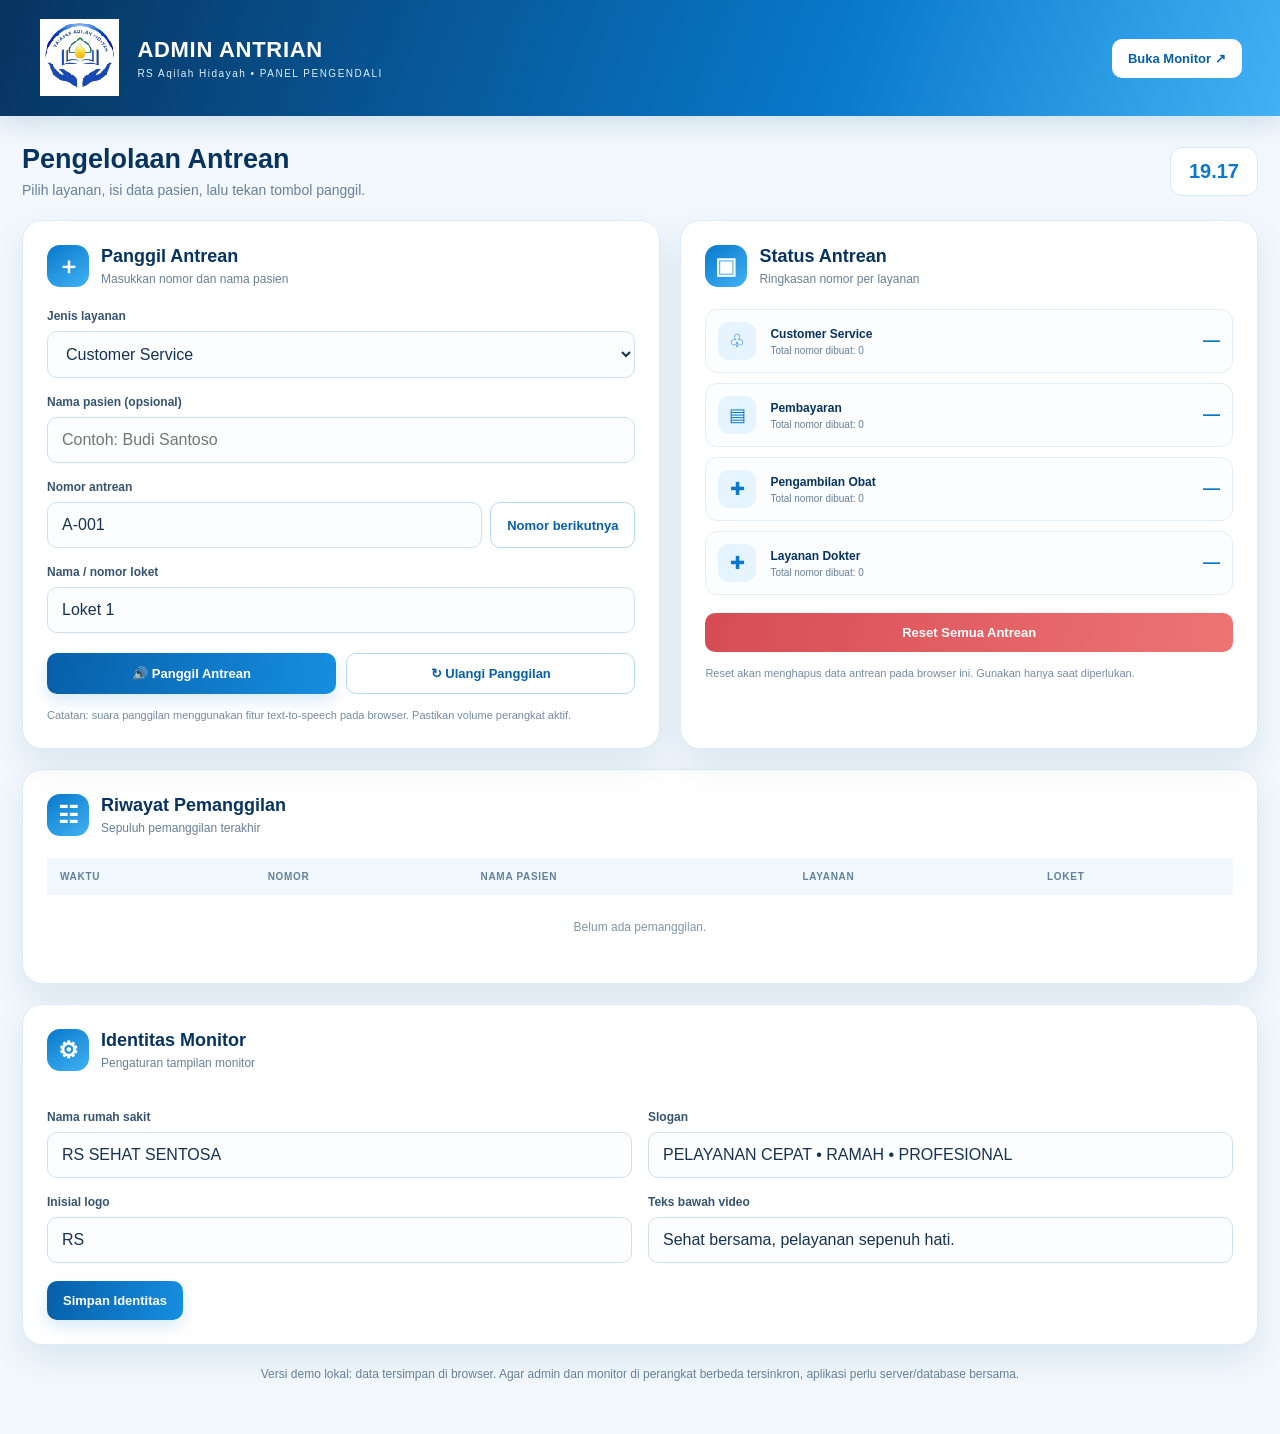
<file: antrian/admin.html>
<!DOCTYPE html>
<html lang="id">
<head>
  <meta charset="UTF-8">
  <meta name="viewport" content="width=device-width, initial-scale=1.0">
  <title>Admin Antrean - RS Aqilah Hidayah</title>
  <link rel="stylesheet" href="style.css">
</head>
<body class="admin-page">
  <header class="admin-header">
    <div class="hospital-brand">
      <img src="assets/logo-rs.png"
     alt="Logo Rumah Sakit"
     class="hospital-logo">
      <div>
        <h1>ADMIN ANTRIAN</h1>
        <p>RS Aqilah Hidayah • PANEL PENGENDALI</p>
      </div>
    </div>
    <a class="button button-light" href="index.html" target="_blank">Buka Monitor ↗</a>
  </header>

  <main class="admin-container">
    <section class="welcome-row">
      <div>
        <h2>Pengelolaan Antrean</h2>
        <p>Pilih layanan, isi data pasien, lalu tekan tombol panggil.</p>
      </div>
      <div class="admin-clock" id="adminClock">--:--</div>
    </section>

    <section class="admin-layout">
      <article class="panel admin-form-panel">
        <div class="panel-title">
          <span class="title-icon">＋</span>
          <div><h3>Panggil Antrean</h3><p>Masukkan nomor dan nama pasien</p></div>
        </div>

        <label for="serviceSelect">Jenis layanan</label>
        <select id="serviceSelect">
          <option value="cs">Customer Service</option>
          <option value="payment">Pembayaran</option>
          <option value="pharmacy">Pengambilan Obat</option>
          <option value="doctor">Layanan Dokter</option>
        </select>

        <label for="patientName">Nama pasien (opsional)</label>
        <input id="patientName" type="text" placeholder="Contoh: Budi Santoso" maxlength="70">

        <label for="queueNumber">Nomor antrean</label>
        <div class="number-input-row">
          <input id="queueNumber" type="text" placeholder="A-001" maxlength="12">
          <button class="button button-outline" id="nextNumberBtn" type="button">Nomor berikutnya</button>
        </div>

        <label for="counterName">Nama / nomor loket</label>
        <input id="counterName" type="text" placeholder="Contoh: Loket 1" value="Loket 1">

        <div class="form-actions">
          <button class="button button-primary" id="callBtn" type="button">🔊 Panggil Antrean</button>
          <button class="button button-outline" id="repeatBtn" type="button">↻ Ulangi Panggilan</button>
        </div>
        <p class="hint">Catatan: suara panggilan menggunakan fitur text-to-speech pada browser. Pastikan volume perangkat aktif.</p>
      </article>

      <article class="panel current-panel">
        <div class="panel-title">
          <span class="title-icon">▣</span>
          <div><h3>Status Antrean</h3><p>Ringkasan nomor per layanan</p></div>
        </div>
        <div id="adminServiceStatus" class="admin-status-list"></div>
        <button class="button button-danger button-full" id="resetBtn" type="button">Reset Semua Antrean</button>
        <p class="hint">Reset akan menghapus data antrean pada browser ini. Gunakan hanya saat diperlukan.</p>
      </article>
    </section>

    <section class="panel history-panel">
      <div class="panel-title">
        <span class="title-icon">☷</span>
        <div><h3>Riwayat Pemanggilan</h3><p>Sepuluh pemanggilan terakhir</p></div>
      </div>
      <div class="table-wrap">
        <table>
          <thead><tr><th>Waktu</th><th>Nomor</th><th>Nama Pasien</th><th>Layanan</th><th>Loket</th></tr></thead>
          <tbody id="historyBody"><tr><td colspan="5" class="empty-cell">Belum ada pemanggilan.</td></tr></tbody>
        </table>
      </div>
    </section>

    <section class="panel settings-panel">
      <div class="panel-title">
        <span class="title-icon">⚙</span>
        <div><h3>Identitas Monitor</h3><p>Pengaturan tampilan monitor</p></div>
      </div>
      <div class="settings-grid">
        <div><label for="settingHospital">Nama rumah sakit</label><input id="settingHospital" value="RS Aqilah Hidayah "></div>
        <div><label for="settingTagline">Slogan</label><input id="settingTagline" value="PELAYANAN CEPAT • RAMAH • PROFESIONAL"></div>
        <div><label for="settingLogo">Inisial logo</label><input id="settingLogo" value="RS" maxlength="4"></div>
        <div><label for="settingCaption">Teks bawah video</label><input id="settingCaption" value="Sehat bersama, pelayanan sepenuh hati."></div>
      </div>
      <button class="button button-primary" id="saveSettingsBtn" type="button">Simpan Identitas</button>
    </section>
    <div class="admin-note">Versi demo lokal: data tersimpan di browser. Agar admin dan monitor di perangkat berbeda tersinkron, aplikasi perlu server/database bersama.</div>
  </main>
  <script src="app.js"></script>
</body>
</html>
</file>
<file: antrian/style.css>
:root{
  --blue-950:#07335f;--blue-900:#064a86;--blue-800:#075fa8;--blue-700:#0879cb;
  --blue-600:#168ee0;--blue-100:#e6f4ff;--blue-50:#f4faff;--white:#fff;
  --ink:#16324f;--muted:#688098;--border:#d7e8f6;--shadow:0 14px 35px rgba(5,69,125,.10);
}
*{box-sizing:border-box}
body{margin:0;font-family:Inter,Segoe UI,Arial,sans-serif;color:var(--ink);background:linear-gradient(135deg,#edf8ff,#f8fcff 55%,#e4f2ff);min-height:100vh}
button,input,select{font:inherit}
.hospital-header,.admin-header{background:linear-gradient(110deg,var(--blue-950),var(--blue-700) 65%,#42b2f4);color:#fff;display:flex;align-items:center;justify-content:space-between;gap:20px;padding:20px clamp(18px,3vw,48px);box-shadow:0 8px 25px #064a8626}
.hospital-brand{display:flex;align-items:center;gap:15px;min-width:0}
.logo-mark{width:32px;height:32px;border-radius:17px;background:#fff;color:var(--blue-700);display:grid;place-items:center;font-weight:900;font-size:23px;letter-spacing:-1px;box-shadow:0 7px 18px #00284b33;flex-shrink:0;border:3px solid #d9f1ff}
.hospital-brand h1{font-size:clamp(20px,2.2vw,32px);margin:0 0 5px;letter-spacing:.7px}
.hospital-brand p{font-size:11px;letter-spacing:1.5px;margin:0;color:#d9efff}
.header-info{text-align:right;white-space:nowrap}.header-info #clock{font-size:26px;font-weight:800;letter-spacing:1px}.header-info #dateText{font-size:12px;color:#e0f3ff;margin-top:4px}
.monitor-main{padding:24px clamp(14px,3vw,44px) 16px;max-width:1900px;margin:auto}
.featured-grid{display:grid;grid-template-columns:minmax(280px,.9fr) minmax(0,1.45fr);gap:22px}
.panel{background:#fff;border:1px solid #dcecf8;border-radius:20px;box-shadow:var(--shadow);overflow:hidden}
.called-card{background:linear-gradient(145deg,#fff 10%,#e5f5ff);padding:clamp(22px,3vw,40px);display:flex;align-items:center;justify-content:center;text-align:center;flex-direction:column;min-height:320px;position:relative}
.called-card:before{content:"";position:absolute;width:220px;height:220px;border-radius:50%;background:#bce6ff44;right:-100px;top:-95px}
.section-label{font-weight:800;color:var(--blue-800);font-size:clamp(12px,1.2vw,16px);letter-spacing:1.1px;display:flex;align-items:center;gap:9px;z-index:1}
.pulse-dot{width:9px;height:9px;border-radius:50%;background:#15b87a;box-shadow:0 0 0 5px #15b87a20}
.called-number{font-size:clamp(58px,8vw,112px);line-height:1.05;font-weight:900;letter-spacing:-3px;color:var(--blue-700);margin:22px 0 8px;text-shadow:0 4px 0 #0879cb12;z-index:1;overflow-wrap:anywhere}
.called-name{font-size:clamp(19px,2.2vw,30px);font-weight:800;color:var(--blue-950);z-index:1}
.called-service{color:var(--muted);margin-top:8px;font-size:15px;z-index:1}
.counter-pill{margin-top:22px;padding:10px 20px;border-radius:999px;color:#fff;background:linear-gradient(90deg,var(--blue-800),var(--blue-600));font-weight:800;font-size:13px;letter-spacing:1px;z-index:1}
.promo-card{padding:18px;display:flex;flex-direction:column;min-height:320px}
.promo-heading{display:flex;justify-content:space-between;align-items:center;gap:12px;padding:0 2px 14px}
.promo-heading h2,.service-section-heading h2{font-size:19px;margin:0;color:var(--blue-950)}.promo-heading p,.service-section-heading p{margin:5px 0 0;font-size:12px;color:var(--muted)}
.live-badge{font-size:10px;font-weight:900;letter-spacing:1px;color:var(--blue-700);background:var(--blue-100);padding:8px 10px;border-radius:9px}
#promoVideo{width:100%;flex:1;min-height:190px;max-height:290px;object-fit:cover;background:linear-gradient(135deg,#c7e8ff,#eaf7ff);border-radius:13px}
.video-caption{font-size:12px;color:var(--muted);padding:12px 2px 0}
.service-section{margin-top:24px}.service-section-heading{display:flex;align-items:center;justify-content:space-between;gap:15px;margin-bottom:14px}
.status-indicator{font-size:10px;letter-spacing:1px;font-weight:900;color:#13865d;display:flex;align-items:center;gap:8px}.status-indicator span{width:8px;height:8px;border-radius:50%;background:#15b87a}
.service-grid{display:grid;grid-template-columns:repeat(4,minmax(0,1fr));gap:15px}
.service-card{background:#fff;border:1px solid var(--border);border-radius:16px;padding:19px;box-shadow:0 7px 20px #064a860a;position:relative;overflow:hidden}
.service-card:after{content:"";position:absolute;right:-28px;top:-35px;width:100px;height:100px;background:#e9f6ff;border-radius:50%}
.service-card-top{display:flex;align-items:center;gap:10px;position:relative;z-index:1}
.service-icon{width:42px;height:42px;border-radius:13px;background:linear-gradient(145deg,#d9f0ff,#f0f9ff);color:var(--blue-700);display:grid;place-items:center;font-size:21px;font-weight:800}
.service-name{font-weight:800;color:var(--blue-950);font-size:clamp(12px,1.15vw,15px)}
.service-sub{font-size:10px;color:var(--muted);margin-top:4px}
.service-number{font-size:clamp(28px,3vw,40px);font-weight:900;color:var(--blue-700);margin:17px 0 6px;letter-spacing:-1px;overflow-wrap:anywhere}
.service-patient{font-size:12px;color:#526d86;white-space:nowrap;overflow:hidden;text-overflow:ellipsis}
.service-counter{margin-top:14px;padding-top:11px;border-top:1px solid #e7f1f8;font-size:10px;color:var(--muted);font-weight:700;text-transform:uppercase;letter-spacing:.8px}
.monitor-footer{display:flex;justify-content:space-between;gap:20px;padding:16px clamp(18px,3vw,44px);color:#e7f5ff;background:linear-gradient(90deg,var(--blue-950),var(--blue-800));font-size:12px;margin-top:10px}
.admin-page{background:#f2f8fd}.admin-header{padding-top:16px;padding-bottom:16px}.admin-header .logo-mark{width:52px;height:52px;border-radius:14px}.admin-header h1{font-size:22px}.admin-header p{font-size:10px}
.admin-container{max-width:1400px;padding:28px 22px 50px;margin:auto}.welcome-row{display:flex;align-items:center;justify-content:space-between;gap:15px;margin-bottom:22px}.welcome-row h2{margin:0;color:var(--blue-950);font-size:27px}.welcome-row p{margin:7px 0 0;color:var(--muted);font-size:14px}.admin-clock{font-size:20px;font-weight:900;color:var(--blue-700);background:#fff;padding:12px 18px;border-radius:12px;border:1px solid var(--border)}
.admin-layout{display:grid;grid-template-columns:1.05fr .95fr;gap:20px}.admin-form-panel,.current-panel,.history-panel,.settings-panel{padding:24px;margin-bottom:20px}
.panel-title{display:flex;align-items:center;gap:12px;margin-bottom:22px}.title-icon{width:42px;height:42px;display:grid;place-items:center;border-radius:13px;color:#fff;background:linear-gradient(145deg,var(--blue-700),#41b2f4);font-size:23px;font-weight:800}.panel-title h3{margin:0;color:var(--blue-950);font-size:18px}.panel-title p{margin:5px 0 0;font-size:12px;color:var(--muted)}
label{display:block;font-size:12px;font-weight:800;color:#36546f;margin:17px 0 8px}
input,select{width:100%;padding:13px 14px;border:1px solid #cfe1ef;border-radius:10px;background:#fbfdff;color:var(--ink);outline:none;transition:.2s}
input:focus,select:focus{border-color:var(--blue-600);box-shadow:0 0 0 3px #168ee01c}
.number-input-row{display:grid;grid-template-columns:minmax(100px,1fr) auto;gap:8px}
.button{border:0;border-radius:10px;padding:12px 16px;font-weight:800;cursor:pointer;text-decoration:none;display:inline-flex;justify-content:center;align-items:center;gap:8px;transition:transform .15s,filter .15s;font-size:13px}
.button:hover{filter:brightness(1.04);transform:translateY(-1px)}.button-primary{color:#fff;background:linear-gradient(100deg,var(--blue-800),var(--blue-600));box-shadow:0 7px 16px #0879cb28}.button-outline{background:#fff;color:var(--blue-800);border:1px solid #b9d9ef}.button-light{background:#fff;color:var(--blue-800)}.button-danger{color:#fff;background:linear-gradient(100deg,#d64c55,#ee7474)}.button-full{width:100%;margin-top:18px}
.form-actions{display:grid;grid-template-columns:1fr 1fr;gap:10px;margin-top:20px}.hint{font-size:11px;color:#758ba0;line-height:1.55;margin:13px 0 0}
.admin-status-list{display:grid;gap:10px}.admin-status-item{display:grid;grid-template-columns:42px 1fr auto;align-items:center;gap:10px;padding:12px;border:1px solid #e2eef7;border-radius:12px;background:#fbfdff}.admin-status-icon{width:38px;height:38px;display:grid;place-items:center;border-radius:11px;background:var(--blue-100);color:var(--blue-700);font-size:18px}.admin-status-name{font-weight:800;font-size:12px;color:var(--blue-950)}.admin-status-meta{font-size:10px;color:var(--muted);margin-top:4px}.admin-status-number{font-size:17px;font-weight:900;color:var(--blue-700)}
.table-wrap{overflow-x:auto}table{border-collapse:collapse;width:100%;min-width:600px;text-align:left}th{font-size:10px;letter-spacing:.7px;text-transform:uppercase;color:#63819a;background:#f1f8fd;padding:13px}td{padding:13px;border-bottom:1px solid #e9f2f8;font-size:12px;color:#36546f}tbody tr:last-child td{border-bottom:0}.empty-cell{text-align:center;color:#8296a8;padding:25px}
.settings-grid{display:grid;grid-template-columns:1fr 1fr;gap:0 16px}.settings-panel>.button{margin-top:18px}.admin-note{font-size:12px;line-height:1.6;color:#668097;text-align:center}
@media(max-width:950px){.featured-grid{grid-template-columns:1fr 1fr}.service-grid{grid-template-columns:repeat(2,minmax(0,1fr))}.called-card,.promo-card{min-height:300px}.admin-layout{grid-template-columns:1fr}}
@media(max-width:620px){.hospital-header{align-items:flex-start;padding:15px;gap:10px}.logo-mark{width:47px;height:47px;font-size:18px}.hospital-brand{gap:10px}.hospital-brand h1{font-size:17px}.hospital-brand p{font-size:8px;letter-spacing:.6px}.header-info #clock{font-size:18px}.header-info #dateText{font-size:9px;white-space:normal}.featured-grid{grid-template-columns:1fr}.called-card{min-height:270px}.promo-card{min-height:260px}.service-grid{grid-template-columns:1fr 1fr;gap:9px}.service-card{padding:13px}.service-icon{width:34px;height:34px}.service-name{font-size:11px}.service-number{font-size:27px}.service-patient{font-size:10px}.service-counter{font-size:9px}.service-section-heading h2{font-size:16px}.service-section-heading p{font-size:10px}.monitor-footer{font-size:10px;flex-direction:column;gap:6px}.admin-header{padding:13px}.admin-header h1{font-size:16px}.admin-header p{font-size:8px}.admin-header .logo-mark{width:43px;height:43px}.admin-header .button{font-size:10px;padding:10px}.admin-container{padding:20px 12px 35px}.welcome-row h2{font-size:21px}.welcome-row p{font-size:12px}.admin-form-panel,.current-panel,.history-panel,.settings-panel{padding:17px}.number-input-row{grid-template-columns:1fr}.form-actions{grid-template-columns:1fr}.settings-grid{grid-template-columns:1fr}.admin-clock{font-size:15px;padding:10px}.panel-title{margin-bottom:16px}}
background: #ffffff;
  border: 3px solid #d9f1ff;
  border-radius: 14px;
  padding: 4px;
  flex-shrink: 0;
}
</file>
